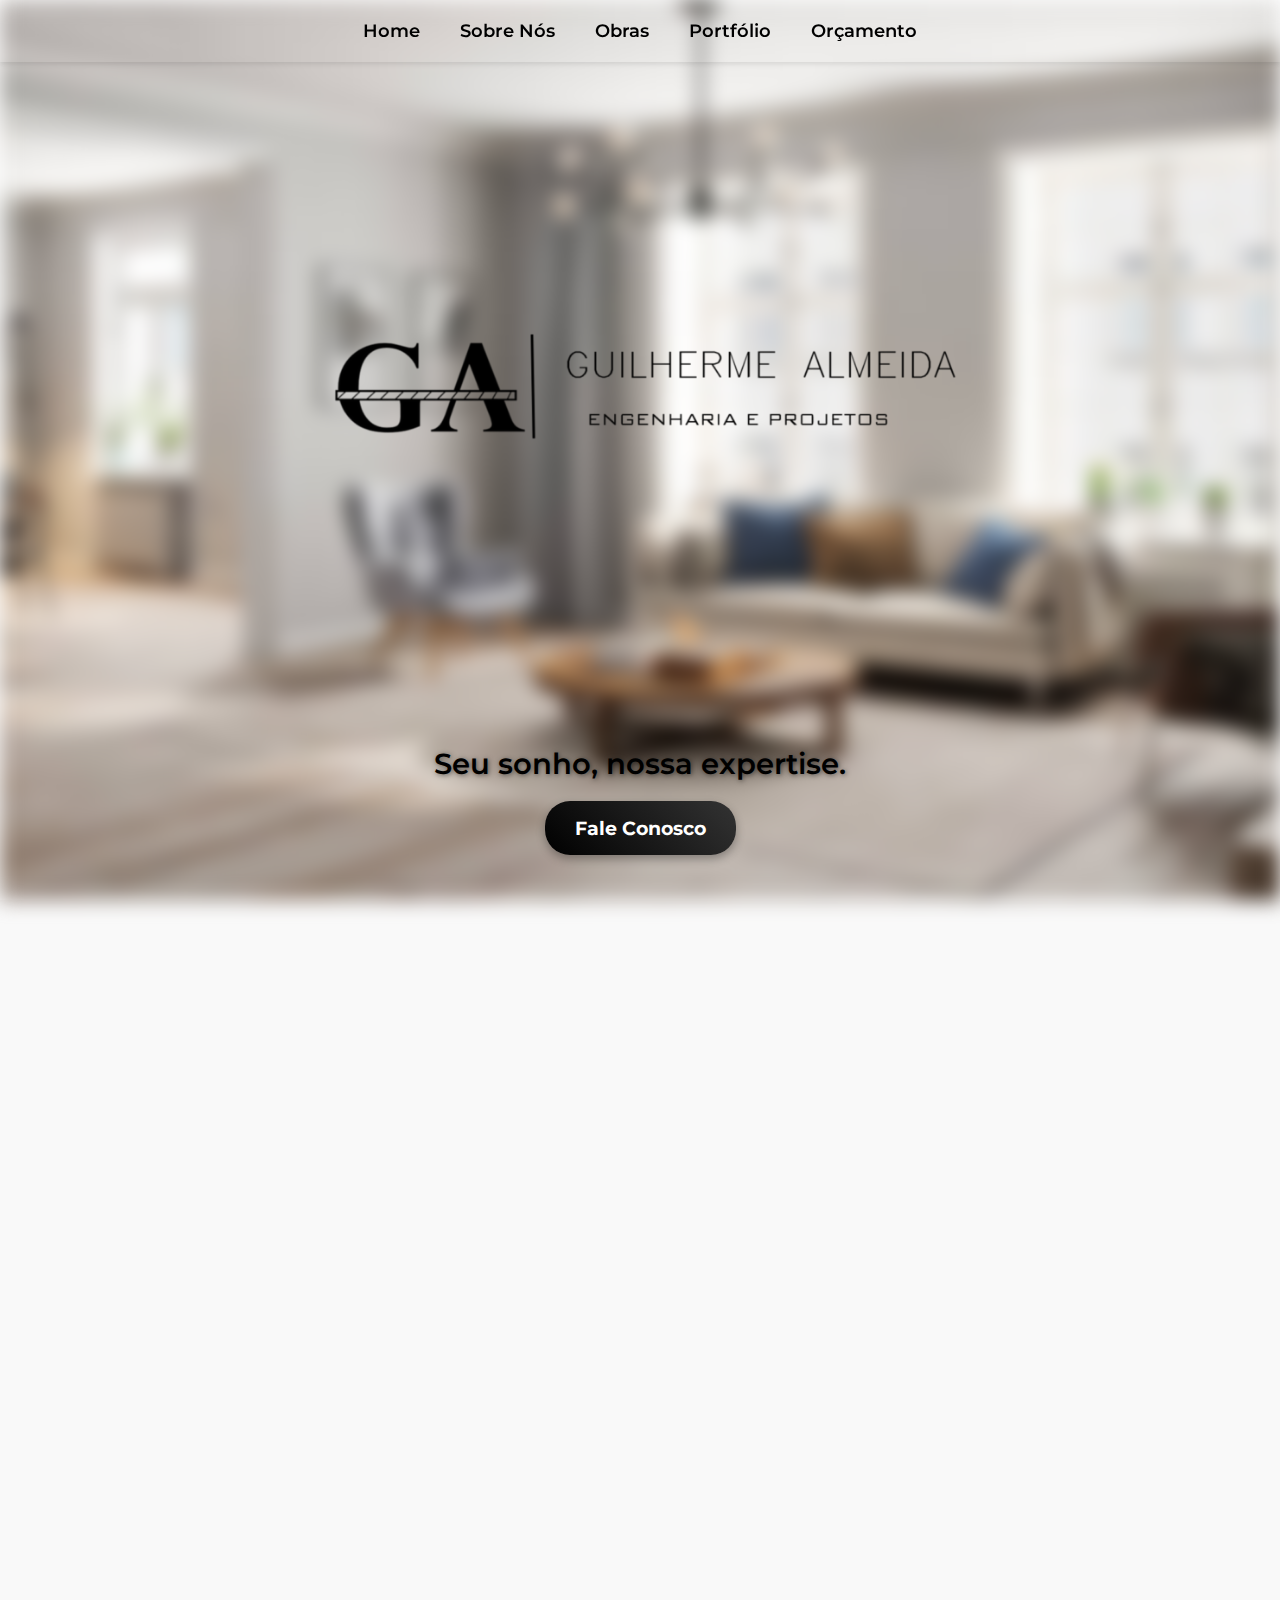
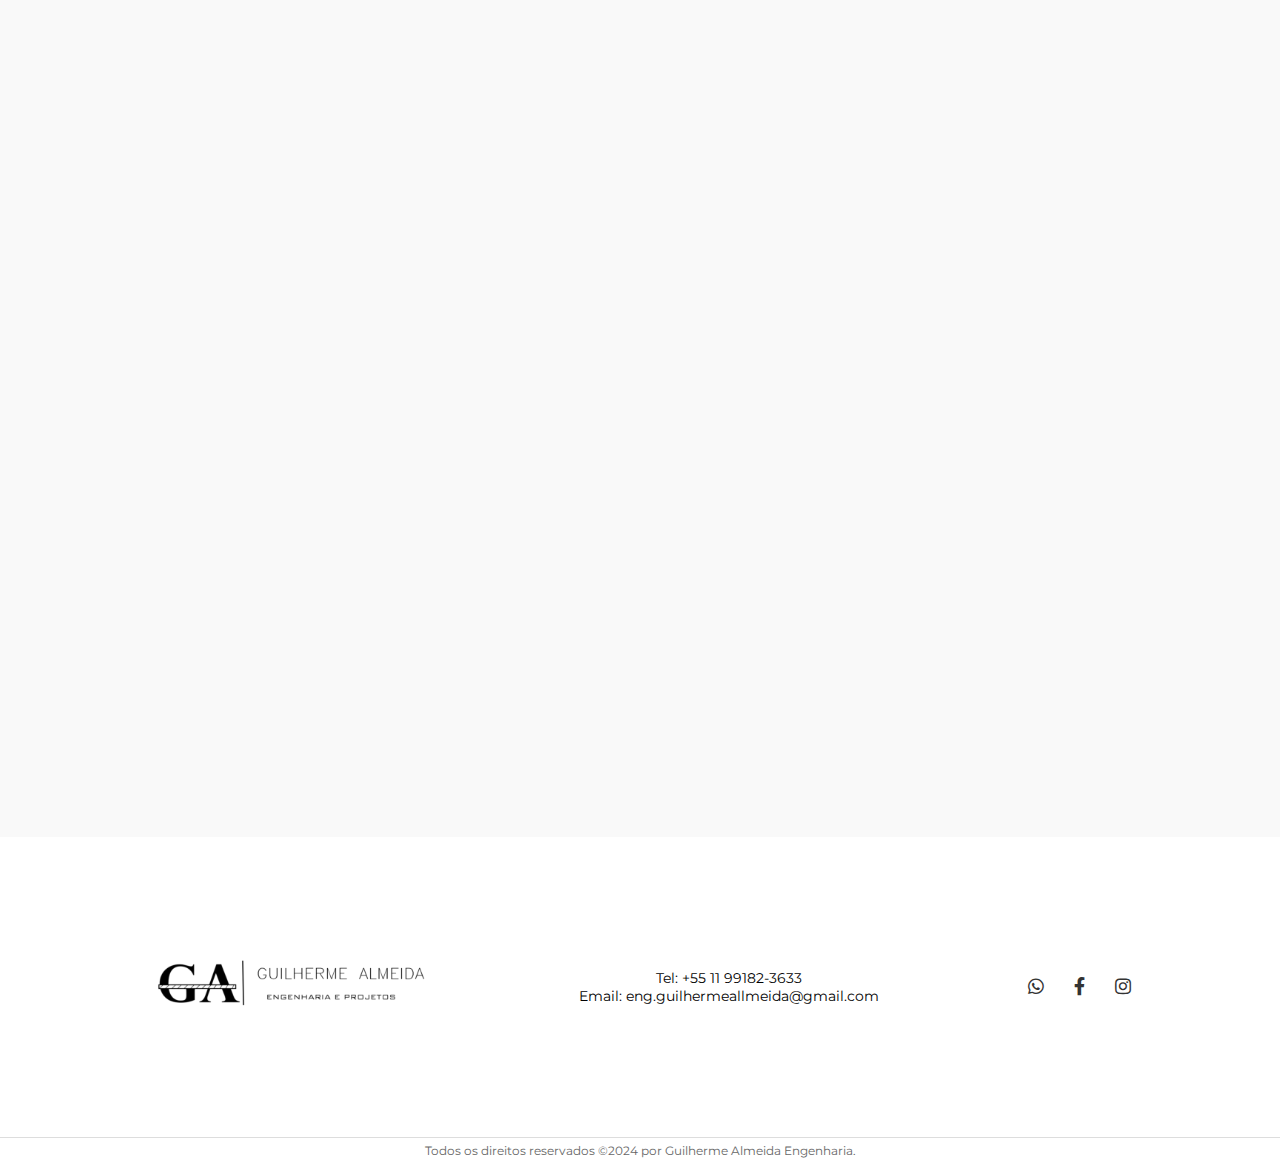
<file: index.html>
<!DOCTYPE html>
<html lang="pt-BR">
<head>
    <meta charset="UTF-8">
    <meta name="viewport" content="width=device-width, initial-scale=1.0">
    <title>Guilherme Almeida - Engenharia e Projetos</title>
    <link rel="stylesheet" href="css/style.css">
    <link href="https://fonts.googleapis.com/css2?family=Poppins:wght@300;400;600;700&display=swap" rel="stylesheet">
    <link href="https://fonts.googleapis.com/css2?family=Montserrat:wght@300;400;600;700&display=swap" rel="stylesheet">
    <link rel="stylesheet" href="https://cdnjs.cloudflare.com/ajax/libs/font-awesome/5.15.4/css/all.min.css">
    <link rel="icon" href="images/favicon3.ico" type="image/x-icon">
</head>
<body>

<!-- Navigation Bar -->
<nav class="navbar">
    <div class="menu-toggle">
        <i class="fas fa-bars"></i> <!-- Ícone do hambúrguer -->
    </div>
    <ul class="nav-links">
        <li><a href="index.html">Home</a></li>
        <li><a href="sobre-nos.html">Sobre Nós</a></li>
        <li><a href="servicos.html">Obras</a></li>
        <li><a href="https://www.instagram.com/eng_guilhermealmeida/" target="_blank">Portfólio</a></li>
        <li><a href="orcamento.html">Orçamento</a></li>
    </ul>
</nav>

<!-- Tela Principal -->
<section id="home" class="hero">
    <div class="hero-background"></div>
    <div class="hero-content">
        <img src="logo/LOGO PRETO.png" alt="Logo da G.A Engenharia e Projetos" class="main-logo">
        <p class="main-slogan">Seu sonho, nossa expertise.</p>
        <a href="https://api.whatsapp.com/send/?phone=5511991823633" class="hero-button" target="_blank" rel="noopener noreferrer">Fale Conosco</a>
        
    </div>
</section>   


    <!-- Seção ao rolar -->
<section id="welcome" class="welcome-section">
    <div class="welcome-container">
        <!-- Texto no lado esquerdo -->
        <div class="welcome-text">
            <h1>Bem-vindo à G.A Engenharia e Projetos</h1>
            <p>
                Transforme sua reforma no projeto dos seus sonhos, com praticidade, qualidade e segurança!
                <br><br>
                Na G.A Engenharia e Projetos, somos especialistas na execução e gerenciamento de reformas residenciais e comerciais.
                Com mais de 8.000 m² de obras realizadas, oferecemos um suporte completo e personalizado para transformar seus planos em realidade.
                <br><br>
                Nossa equipe é formada por profissionais altamente qualificados, garantindo excelência em cada etapa do processo.
                <br><br>
                <strong>Seu sonho, nossa expertise. Vamos começar?</strong>
            </p>
            <a href="https://api.whatsapp.com/send/?phone=5511991823633" class="cta-button" target="_blank" rel="noopener noreferrer">Fale Conosco</a>
        </div>
        <!-- Imagem no lado direito -->
        <div class="welcome-image">
            <img src="obras/obra-bv.jpeg" alt="Imagem de fundo atrativa">
        </div>
    </div>
</section>


<!-- Sessão  -->
<section id="reasons" class="reasons-section">
    <div class="reasons-container">
        <!-- Imagem no lado esquerdo -->
        <div class="reasons-image">
            <img src="obras/esc.jpeg" alt="Imagem de engenharia">
        </div>
        <!-- Texto no lado direito -->
        <div class="reasons-text">
            <h2>Por que contratar um engenheiro para a sua reforma?</h2>
            <p>
                Realizar uma obra em um imóvel residencial ou comercial pode parecer simples, mas envolve a coordenação de inúmeros prestadores de serviços e fornecedores. Agora imagine ter que gerenciar todos eles, acompanhar cada etapa, verificar a qualidade e a execução correta dos processos, criar cronogramas e sequenciar os serviços de forma eficiente. E, claro, lidar com os imprevistos que inevitavelmente surgem durante a obra.
            </p>
            <h3>É exatamente para isso que estamos aqui!</h3>
            <p>
                Na G.A Engenharia e Projetos, nossa principal missão é gerenciar toda a mão de obra e materiais, garantindo que você receba o seu imóvel pronto, sem preocupações. Cuidamos de cada detalhe do processo, do planejamento à execução, para que sua experiência seja tranquila e o resultado, impecável.
            </p>
            <p><strong>Deixe sua reforma nas mãos de especialistas e aproveite a tranquilidade de ver o seu projeto ganhar vida!</strong></p>
        </div>
    </div>
</section>

<!-- Footer -->
<footer class="footer">
    <div class="footer-container">
        <!-- Logo e navegação -->
        <div class="footer-logo-nav">
            <img src="logo/LOGO PRETO.png" alt="Logo" class="footer-logo"> <!-- Substitua pelo seu logo -->
            <!--<p class="footer-company-name">GUILHERME ALMEIDA<br>ENGENHARIA E PROJETOS</p>   -->
        </div>
        <!-- Contato e endereço -->
        <div class="footer-contact">
            <p>Tel: +55 11 99182-3633</p>
            <p>Email: eng.guilhermeallmeida@gmail.com</p>
        </div>
        <!-- Redes Sociais -->
        <div class="footer-social">
            <a href="https://api.whatsapp.com/send/?phone=5511991823633&text&type=phone_number&app_absent=0" target="_blank">
                <i class="fab fa-whatsapp"></i>
            </a>
            <a href="https://www.facebook.com/seuusuario" target="_blank"> <!-- Link para o Facebook -->
                <i class="fab fa-facebook-f"></i>
            </a>
            <a href="https://www.instagram.com/eng_guilhermealmeida/" target="_blank">
                <i class="fab fa-instagram"></i>
            </a>
        </div>
    </div>
    <!-- Direitos Autorais -->
    <div class="footer-bottom">
        <p>Todos os direitos reservados ©2024 por Guilherme Almeida Engenharia.</p>
    </div>
</footer>

    <script src="js/script.js"></script>
</body>
</html>
</file>
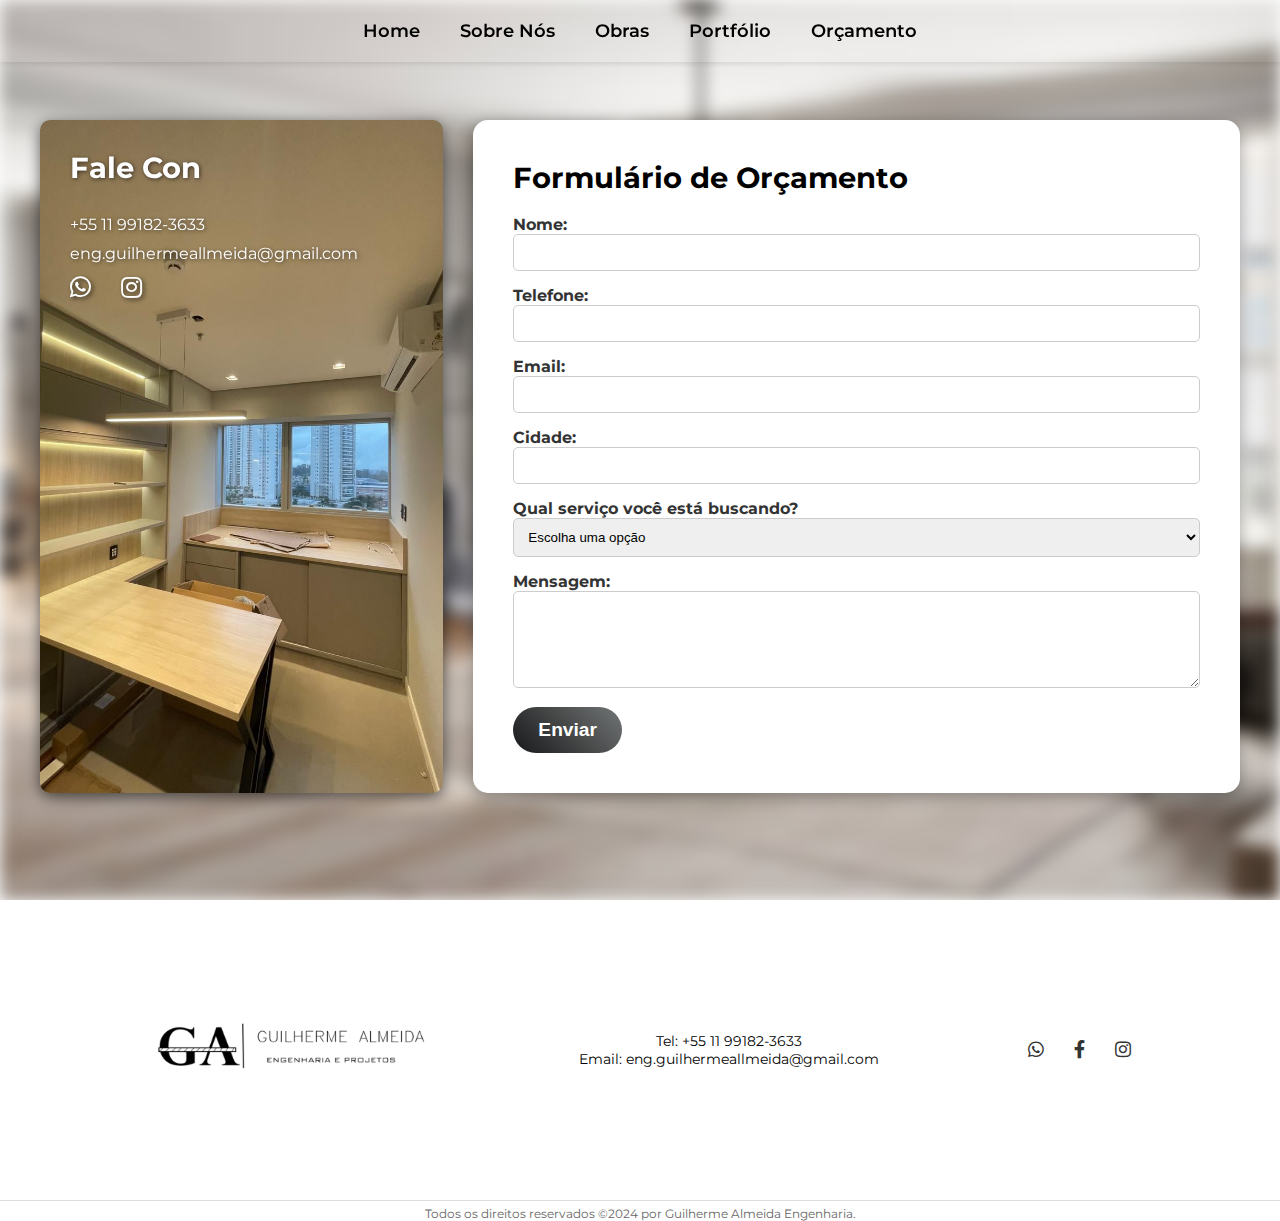
<file: orcamento.html>
<!DOCTYPE html>
<html lang="pt-BR">
<head>
    <meta charset="UTF-8">
    <meta name="viewport" content="width=device-width, initial-scale=1.0">
    <title>Guilherme Almeida - Engenharia e Projetos</title>
    <link rel="stylesheet" href="css/style.css">
    <link href="https://fonts.googleapis.com/css2?family=Poppins:wght@300;400;600;700&display=swap" rel="stylesheet">
    <link href="https://fonts.googleapis.com/css2?family=Montserrat:wght@300;400;600;700&display=swap" rel="stylesheet">
    <link rel="stylesheet" href="https://cdnjs.cloudflare.com/ajax/libs/font-awesome/5.15.4/css/all.min.css">
    <link rel="icon" href="images/favicon3.ico" type="image/x-icon">
</head>
<body>

<!-- Navigation Bar -->
<nav class="navbar">
    <div class="menu-toggle">
        <i class="fas fa-bars"></i> <!-- Ícone do hambúrguer -->
    </div>
    <ul class="nav-links">
        <li><a href="index.html">Home</a></li>
        <li><a href="sobre-nos.html">Sobre Nós</a></li>
        <li><a href="servicos.html">Obras</a></li>
        <li><a href="https://www.instagram.com/eng_guilhermealmeida/" target="_blank">Portfólio</a></li>
        <li><a href="orcamento.html">Orçamento</a></li>
    </ul>
</nav>



<!-- Orçamento Section -->
<section class="orcamento-section">
    <div class="orcamento-container">
        <!-- Contato Esquerda -->
        <div class="contato-esquerda">
            <div class="contato-overlay">
                <h2 id="typing-text"> </h2>
                <!-- <h2>Contato</h2>
                <h3 id="typing-text"> </h3> -->
                <p>+55 11 99182-3633</p>
                <p>eng.guilhermeallmeida@gmail.com</p>
                <div class="social-icons">
                    <a href="https://api.whatsapp.com/send/?phone=5511991823633&text&type=phone_number&app_absent=0" target="_blank">
                        <i class="fab fa-whatsapp"></i>
                    </a>
                    <a href="https://www.instagram.com/eng_guilhermealmeida/" target="_blank">
                        <i class="fab fa-instagram"></i>
                    </a>
                </div>
            </div>
        </div>

        <!-- Formulário Direita -->
        <div class="formulario-direita">
            <h2>Formulário de Orçamento</h2>
            <form id="formOrcamento">
                <div class="form-group">
                    <label for="nome">Nome:</label>
                    <input type="text" id="nome" name="nome" required>
                </div>
                <div class="form-group">
                    <label for="telefone">Telefone:</label>
                    <input type="tel" id="telefone" name="telefone" required>
                </div>
                <div class="form-group">
                    <label for="email">Email:</label>
                    <input type="email" id="email" name="email" required>
                </div>
                <div class="form-group">
                    <label for="cidade">Cidade:</label>
                    <input type="text" id="cidade" name="cidade" required>
                </div>
                <div class="form-group">
                    <label for="servico">Qual serviço você está buscando?</label>
                    <select id="servico" name="servico" required>
                        <option value="" disabled selected>Escolha uma opção</option>
                        <option value="Reforma de Apartamento">Reforma de Apartamento</option>
                        <option value="Reforma de Casa">Reforma de Casa</option>
                        <option value="Reforma Comercial">Reforma Comercial</option>
                        <option value="Execução de Obra">Execução de Obra</option>
                        <option value="Acompanhamento de Obra">Acompanhamento de Obra</option>
                        <option value="Projetos">Projetos</option>
                        <option value="ART">ART</option>
                        <option value="Vistoria de Entrega de Chaves">Vistoria de Entrega de Chaves</option>
                    </select>
                </div>
                <div class="form-group">
                    <label for="mensagem">Mensagem:</label>
                    <textarea id="mensagem" name="mensagem" rows="5" required></textarea>
                </div>
                <button type="submit" class="btn-enviar">Enviar</button>
            </form>            
        </div>
    </div>
</section>




<!-- Footer -->
<footer class="footer">
    <div class="footer-container">
        <!-- Logo e navegação -->
        <div class="footer-logo-nav">
            <img src="logo/LOGO PRETO.png" alt="Logo" class="footer-logo"> <!-- Substitua pelo seu logo -->
        </div>
        <!-- Contato e endereço -->
        <div class="footer-contact">
            <p>Tel: +55 11 99182-3633</p>
            <p>Email: eng.guilhermeallmeida@gmail.com</p>
        </div>
        <!-- Redes Sociais -->
        <div class="footer-social">
            <a href="https://api.whatsapp.com/send/?phone=5511991823633&text&type=phone_number&app_absent=0" target="_blank">
                <i class="fab fa-whatsapp"></i>
            </a>
            <a href="https://www.facebook.com/seuusuario" target="_blank"> <!-- Link para o Facebook -->
                <i class="fab fa-facebook-f"></i>
            </a>
            <a href="https://www.instagram.com/eng_guilhermealmeida/" target="_blank">
                <i class="fab fa-instagram"></i>
            </a>
        </div>
    </div>
    <!-- Direitos Autorais -->
    <div class="footer-bottom">
        <p>Todos os direitos reservados ©2024 por Guilherme Almeida Engenharia.</p>
    </div>
</footer>

    <script src="js/script.js"></script>

</body>
</html>
</file>
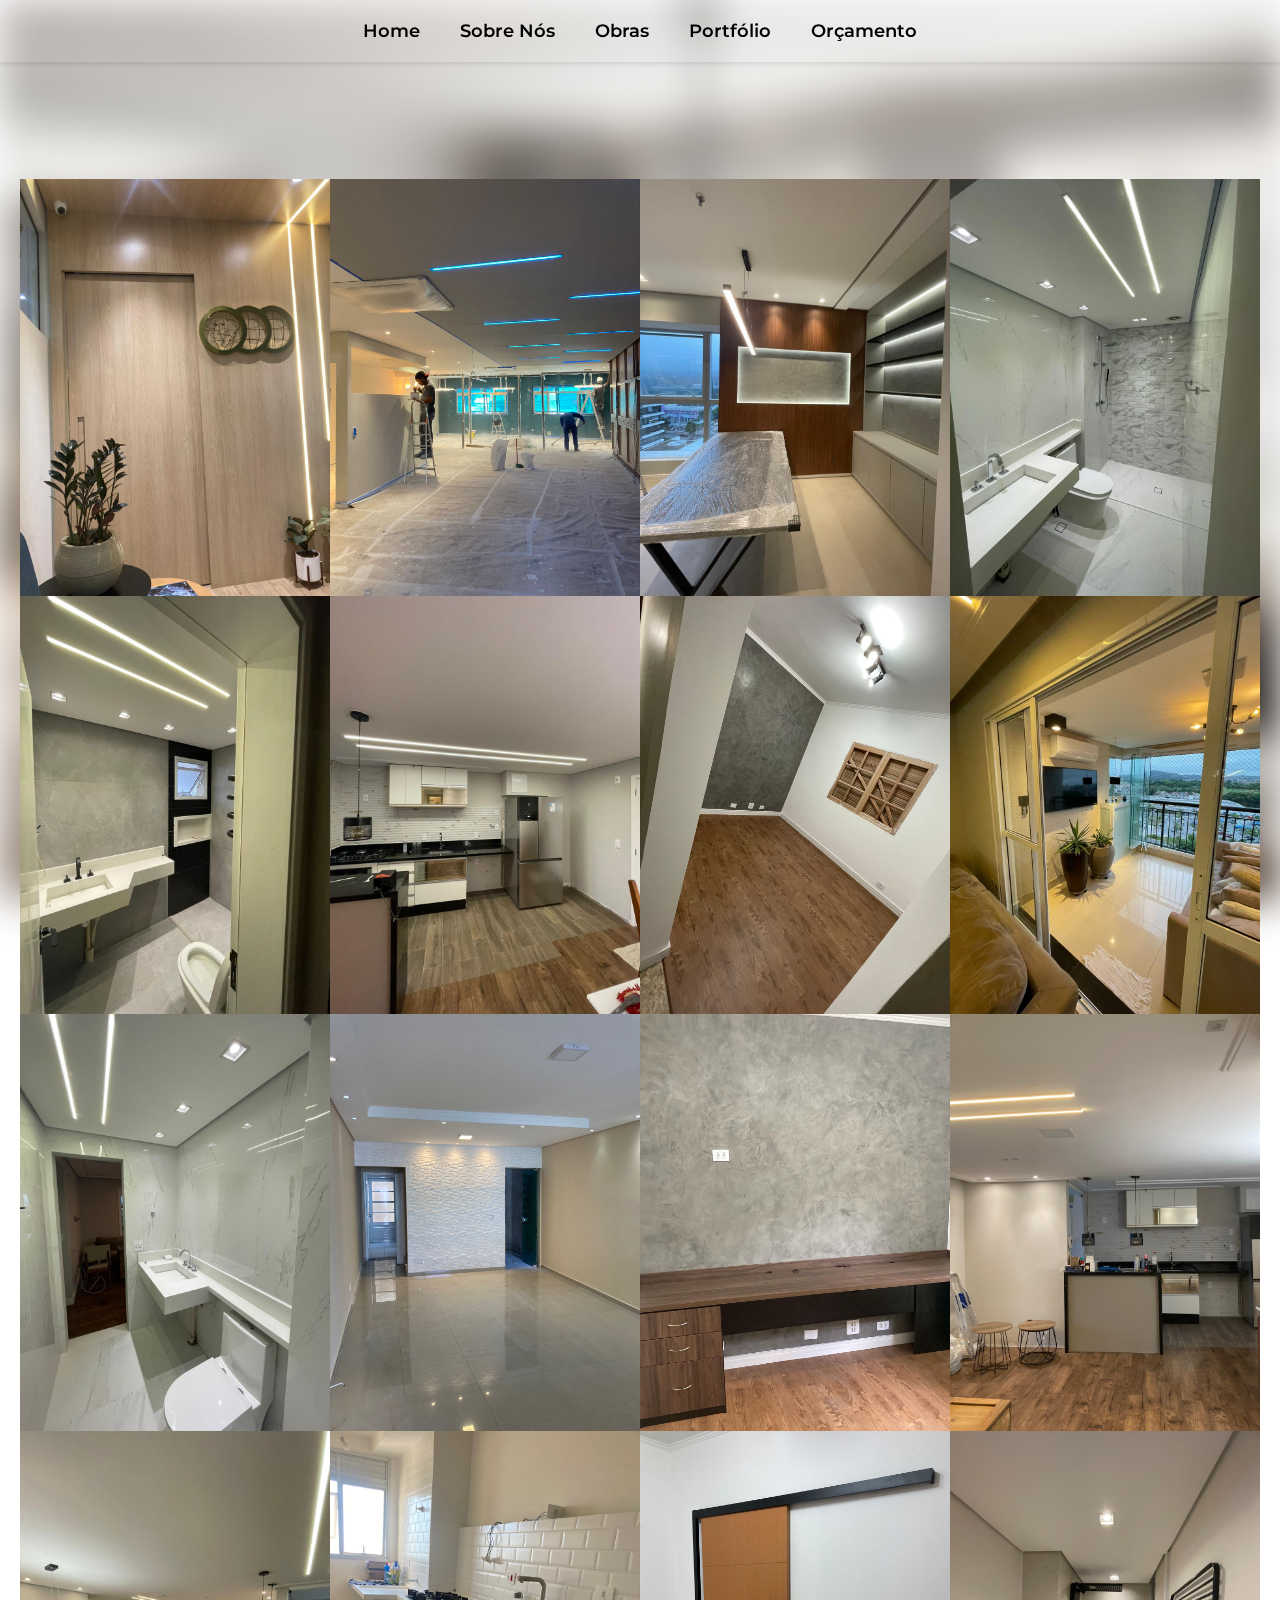
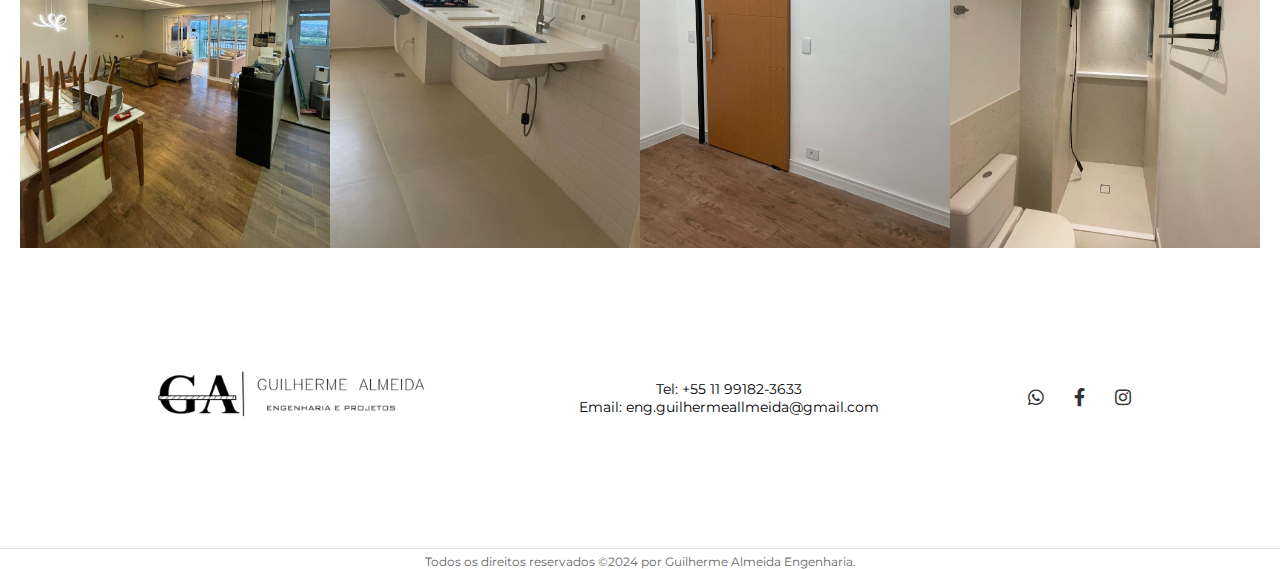
<file: servicos.html>
<!DOCTYPE html>
<html lang="pt-BR">
<head>
    <meta charset="UTF-8">
    <meta name="viewport" content="width=device-width, initial-scale=1.0">
    <title>Nossos Serviços - Guilherme Almeida Engenharia</title>
    <link rel="stylesheet" href="css/style.css">
    <link href="https://fonts.googleapis.com/css2?family=Poppins:wght@300;400;600;700&display=swap" rel="stylesheet">
    <link href="https://fonts.googleapis.com/css2?family=Montserrat:wght@300;400;600;700&display=swap" rel="stylesheet">
    <link rel="stylesheet" href="https://cdnjs.cloudflare.com/ajax/libs/font-awesome/5.15.4/css/all.min.css">
    <link rel="icon" href="images/favicon3.ico" type="image/x-icon">
</head>
<body>

<!-- Navigation Bar -->
<nav class="navbar">
    <div class="menu-toggle">
        <i class="fas fa-bars"></i> <!-- Ícone do hambúrguer -->
    </div>
    <ul class="nav-links">
        <li><a href="index.html">Home</a></li>
        <li><a href="sobre-nos.html">Sobre Nós</a></li>
        <li><a href="servicos.html">Obras</a></li>
        <li><a href="https://www.instagram.com/eng_guilhermealmeida/" target="_blank">Portfólio</a></li>
        <li><a href="orcamento.html">Orçamento</a></li>
    </ul>
</nav>



<section class="obras-section">
    <h1 class="titulo-obras">Algumas Obras Realizadas</h1>
    <div class="obras-grid">
        <!-- Blocos de Imagens das Obras/Serviços -->
        <div class="obra-bloco"><img src="obras/obra-1.jpeg"alt="Obra 1"></div>
        <div class="obra-bloco"><img src="obras/obra-2.jpeg" alt="Obra 2"></div>
        <div class="obra-bloco"><img src="obras/3.jpeg" alt="Obra 3"></div>
        <div class="obra-bloco"><img src="obras/obra-4.jpeg" alt="Obra 4"></div>
        <div class="obra-bloco"><img src="obras/obra-5.jpeg" alt="Obra 5"></div>
        <div class="obra-bloco"><img src="obras/obra-6.jpeg" alt="Obra 6"></div>
        <div class="obra-bloco"><img src="obras/7.jpeg" alt="Obra 7"></div>
        <div class="obra-bloco"><img src="obras/obra-8.jfif" alt="Obra 8"></div>
        <div class="obra-bloco"><img src="obras/9.jpeg" alt="Obra 9"></div>
        <div class="obra-bloco"><img src="obras/obra-10.jpeg"  alt="Obra 10"></div>
        <div class="obra-bloco"><img src="obras/11.jpeg"  alt="Obra 11"></div>
        <div class="obra-bloco"><img src="obras/obra-12.jpeg"  alt="Obra 12"></div>
        <div class="obra-bloco"><img src="obras/obra-13.jpeg"  alt="Obra 13"></div>
        <div class="obra-bloco"><img src="obras/obra-14.png"  alt="Obra 14"></div>
        <div class="obra-bloco"><img src="obras/obra-15.jpeg"  alt="Obra 15"></div>
        <div class="obra-bloco"><img src="obras/obra-16.jpeg"  alt="Obra 16"></div>
    </div>
</section>

<footer class="footer">
    <div class="footer-container">
        <!-- Logo e navegação -->
        <div class="footer-logo-nav">
            <img src="logo/LOGO PRETO.png" alt="Logo" class="footer-logo"> <!-- Substitua pelo seu logo -->
        </div>
        <!-- Contato e endereço -->
        <div class="footer-contact">
            <p>Tel: +55 11 99182-3633</p>
            <p>Email: eng.guilhermeallmeida@gmail.com</p>
        </div>
        <!-- Redes Sociais -->
        <div class="footer-social">
            <a href="https://api.whatsapp.com/send/?phone=5511991823633&text&type=phone_number&app_absent=0" target="_blank">
                <i class="fab fa-whatsapp"></i>
            </a>
            <a href="https://www.facebook.com/seuusuario" target="_blank"> <!-- Link para o Facebook -->
                <i class="fab fa-facebook-f"></i>
            </a>
            <a href="https://www.instagram.com/eng_guilhermealmeida/" target="_blank">
                <i class="fab fa-instagram"></i>
            </a>
        </div>
    </div>
    <!-- Direitos Autorais -->
    <div class="footer-bottom">
        <p>Todos os direitos reservados ©2024 por Guilherme Almeida Engenharia.</p>
    </div>
</footer>
    <script src="js/script.js"></script>
</body>
</html>
</file>
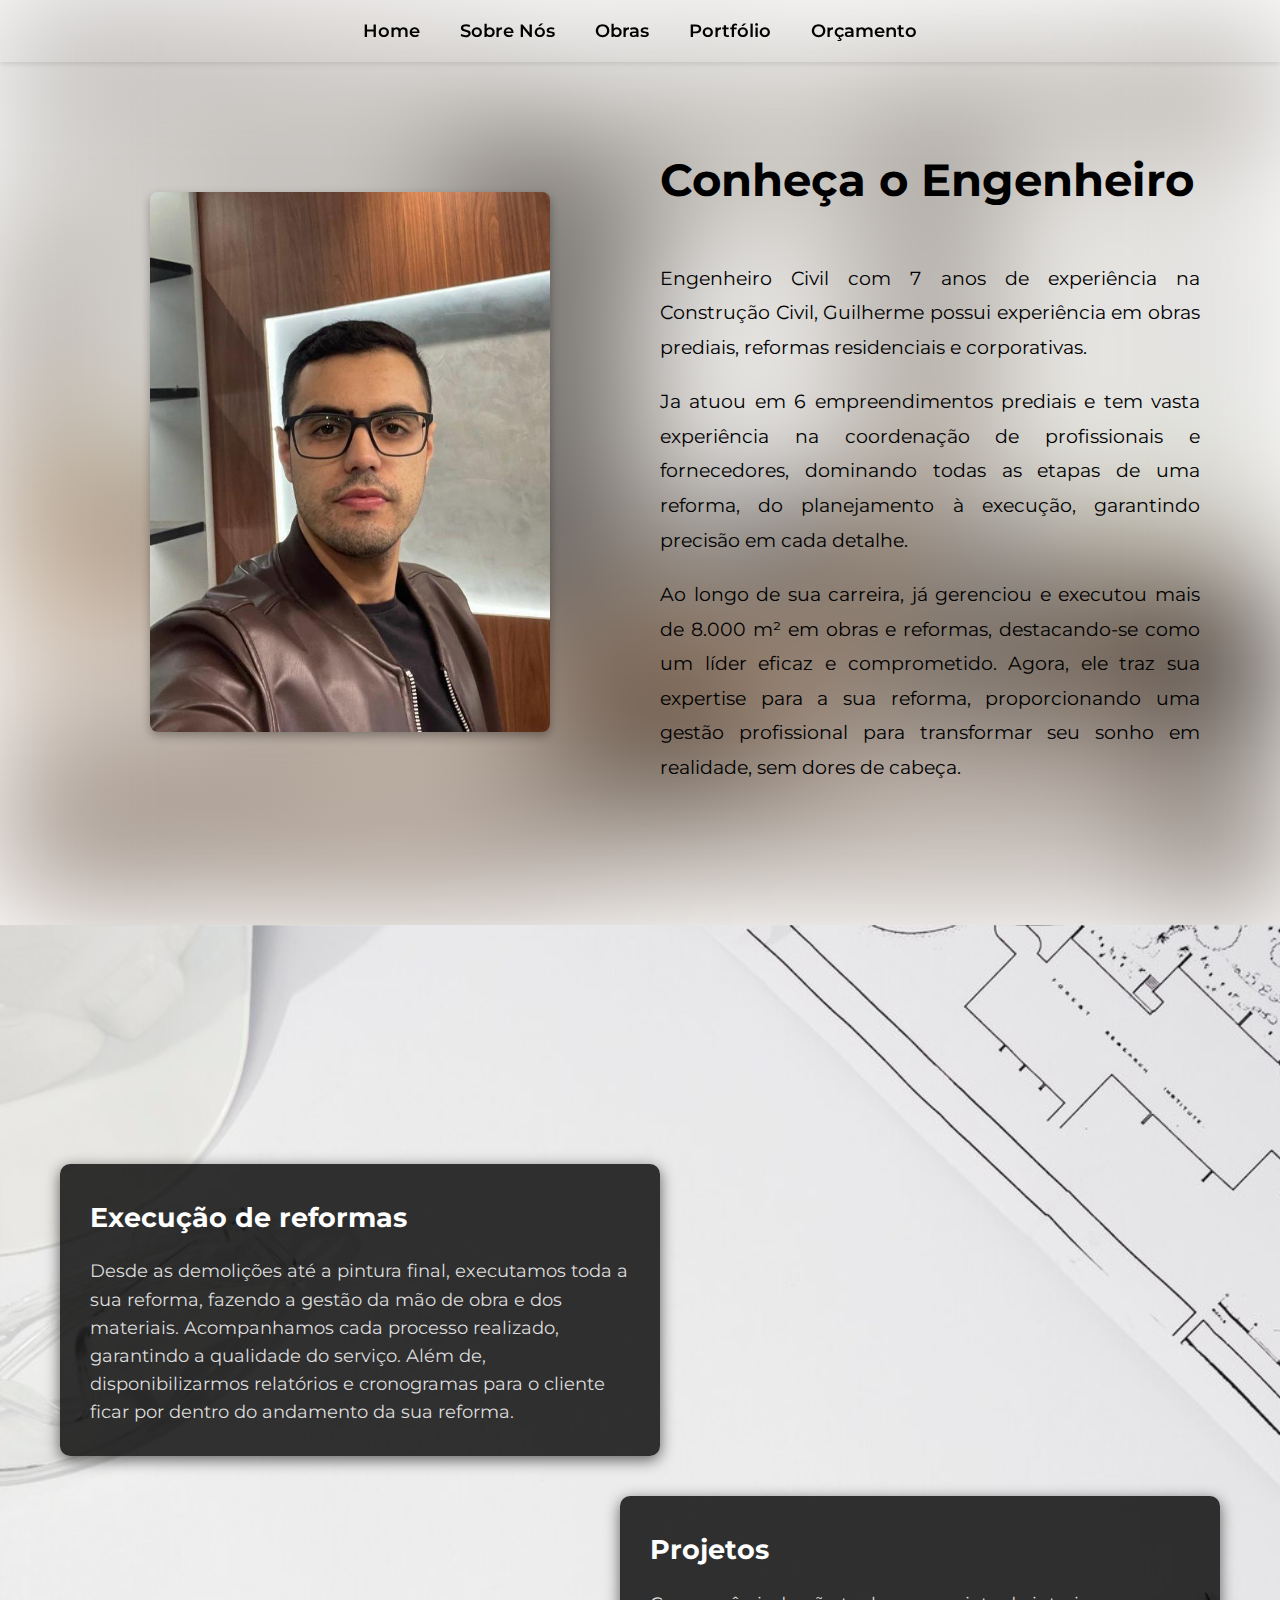
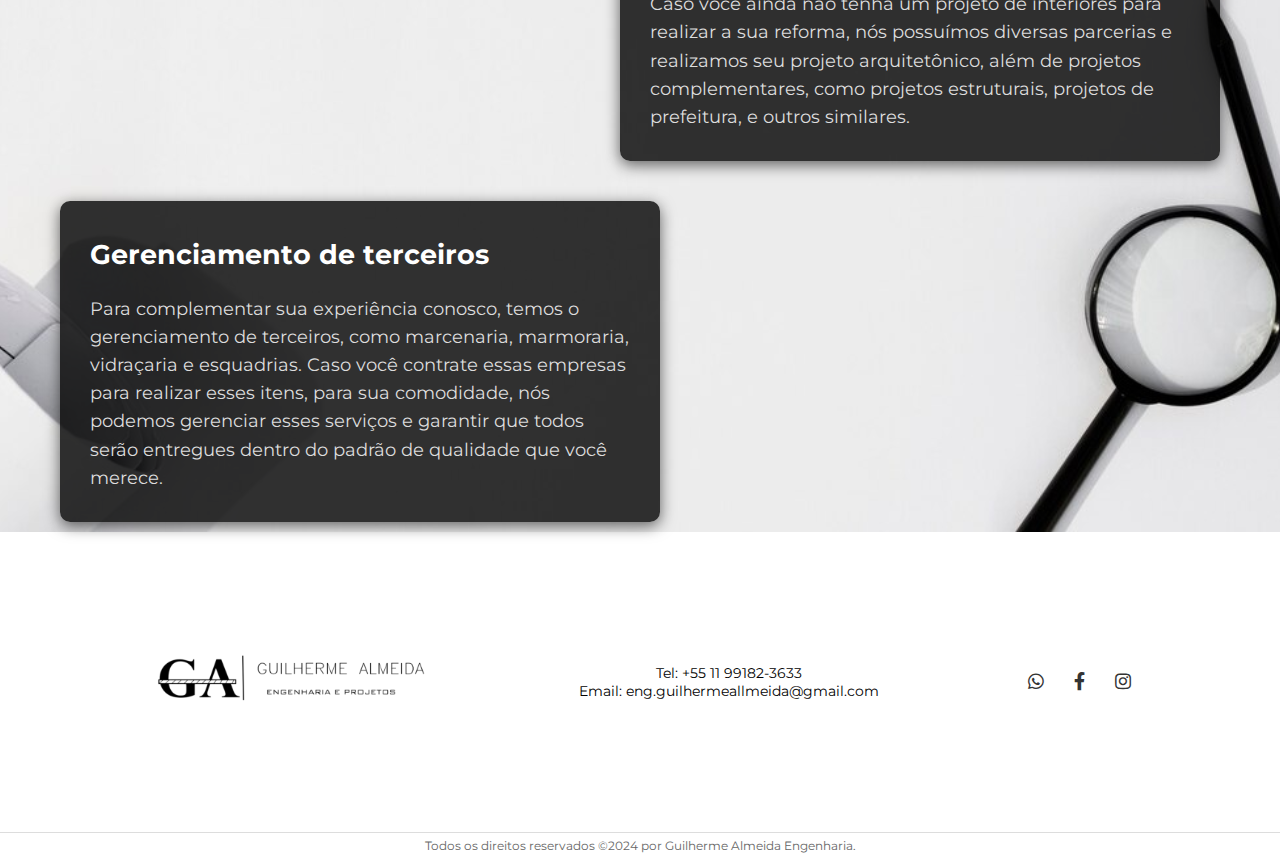
<file: sobre-nos.html>
<!DOCTYPE html>
<html lang="pt-BR">
<head>
    <meta charset="UTF-8">
    <meta name="viewport" content="width=device-width, initial-scale=1.0">
    <title>Sobre Nós - Guilherme Almeida Engenharia</title>
    <link rel="stylesheet" href="css/style.css">
    <link href="https://fonts.googleapis.com/css2?family=Poppins:wght@300;400;600;700&display=swap" rel="stylesheet">
    <link href="https://fonts.googleapis.com/css2?family=Montserrat:wght@300;400;600;700&display=swap" rel="stylesheet">
    <link rel="stylesheet" href="https://cdnjs.cloudflare.com/ajax/libs/font-awesome/5.15.4/css/all.min.css">
    <link rel="icon" href="images/favicon3.ico" type="image/x-icon">
</head>
<body>

<!-- Navigation Bar -->
<nav class="navbar">
    <div class="menu-toggle">
        <i class="fas fa-bars"></i> <!-- Ícone do hambúrguer -->
    </div>
    <ul class="nav-links">
        <li><a href="index.html">Home</a></li>
        <li><a href="sobre-nos.html">Sobre Nós</a></li>
        <li><a href="servicos.html">Obras</a></li>
        <li><a href="https://www.instagram.com/eng_guilhermealmeida/" target="_blank">Portfólio</a></li>
        <li><a href="orcamento.html">Orçamento</a></li>
    </ul>
</nav>


<section class="sobre-nos">
    <div class="sobre-nos-container">
        <!-- Imagem no lado esquerdo -->
        <div class="sobre-nos-image">
            <img src="images/guilherme2.jpeg" alt="Engenheiro Guilherme Almeida">
        </div>
        <!-- Texto no lado direito -->
        <div class="sobre-nos-text">
            <h1>Conheça o Engenheiro</h1>
            <p>
                Engenheiro Civil com 7 anos de experiência na Construção Civil, Guilherme possui experiência em obras prediais, reformas residenciais e corporativas.
            </p>

            <!-- Bloco 2 -->
            <p>
                Ja atuou em 6 empreendimentos prediais e tem vasta experiência na coordenação de profissionais e fornecedores, dominando todas as etapas de uma 
                reforma, do planejamento à execução, garantindo precisão em cada detalhe.
            </p>

            <!-- Bloco 3 -->
            <p>
                Ao longo de sua carreira, já gerenciou e executou mais de 8.000 m² em obras e reformas, destacando-se como um líder eficaz e comprometido. 
                Agora, ele traz sua expertise para a sua reforma, proporcionando uma gestão profissional para transformar seu sonho em realidade, sem dores de cabeça.
            </p>
        </div>
    </div>
</section>



<section class="atuacao-section">
    <h2 class="atuacao-titulo">Como Atuamos?</h2>
    <div class="atuacao-container">
        <!-- Primeiro bloco -->
        <div class="atuacao-bloco esquerdo">
            <h3>Execução de reformas</h3>
            <p>Desde as demolições até a pintura final, executamos toda a sua reforma, fazendo a gestão da mão de obra e dos materiais. Acompanhamos cada processo realizado, garantindo a qualidade do serviço. Além de, disponibilizarmos relatórios e cronogramas para o cliente ficar por dentro do andamento da sua reforma.</p>
        </div>
        <!-- Segundo bloco -->
        <div class="atuacao-bloco direito">
            <h3>Projetos</h3>
            <p>Caso você ainda não tenha um projeto de interiores para realizar a sua reforma, nós possuímos diversas parcerias e realizamos seu projeto arquitetônico, além de projetos complementares, como projetos estruturais, projetos de prefeitura, e outros similares.</p>
        </div>
        <!-- Terceiro bloco -->
        <div class="atuacao-bloco esquerdo">
            <h3>Gerenciamento de terceiros</h3>
            <p>Para complementar sua experiência conosco, temos o gerenciamento de terceiros, como marcenaria, marmoraria, vidraçaria e esquadrias. Caso você contrate essas empresas para realizar esses itens, para sua comodidade, nós podemos gerenciar esses serviços e garantir que todos serão entregues dentro do padrão de qualidade que você merece.</p>
        </div>
    </div>
</section>





<!-- Footer -->
<footer class="footer">
    <div class="footer-container">
        <!-- Logo e navegação -->
        <div class="footer-logo-nav">
            <img src="logo/LOGO PRETO.png" alt="Logo" class="footer-logo"> <!-- Substitua pelo seu logo -->
        </div>
        <!-- Contato e endereço -->
        <div class="footer-contact">
            <p>Tel: +55 11 99182-3633</p>
            <p>Email: eng.guilhermeallmeida@gmail.com</p>
        </div>
        <!-- Redes Sociais -->
        <div class="footer-social">
            <a href="https://api.whatsapp.com/send/?phone=5511991823633&text&type=phone_number&app_absent=0" target="_blank">
                <i class="fab fa-whatsapp"></i>
            </a>
            <a href="https://www.facebook.com/seuusuario" target="_blank"> <!-- Link para o Facebook -->
                <i class="fab fa-facebook-f"></i>
            </a>
            <a href="https://www.instagram.com/eng_guilhermealmeida/" target="_blank">
                <i class="fab fa-instagram"></i>
            </a>
        </div>
    </div>
    <!-- Direitos Autorais -->
    <div class="footer-bottom">
        <p>Todos os direitos reservados ©2024 por Guilherme Almeida Engenharia.</p>
    </div>
</footer>

    <script src="js/script.js"></script>
</body>
</html>
</file>
<file: css/style.css>
/* Reset básico */
* {
    margin: 0;
    padding: 0;
    box-sizing: border-box;
}

body {
    /*font-family: 'Poppins', sans-serif; */
    font-family: 'Montserrat', sans-serif;
    /*color: #333;  */
    
}


/* Navigation Bar */
.navbar {
    background-color: transparent; /* Fundo transparente inicial */
    /* background-color: #000; */
    display: flex;
    justify-content: center;
    align-items: center;
    padding: 20px 30px;
    box-shadow: 0 2px 5px rgba(0, 0, 0, 0.1); 
    position: fixed;
    top: 0;
    width: 100%;
    z-index: 1000;
    /* transition: background-color 0.3s ease-in-out; Transição suave para o fundo */
    
}


.nav-links {
    display: flex;
    gap: 40px; /* Espaçamento entre os links */
    list-style: none;
    margin: 0;
    padding: 0;
}

.nav-links li a {
    text-decoration: none;
    color: #000000; /* Torna os links brancos */
    font-family: 'Montserrat', sans-serif; /* Fonte Montserrat */
    font-size: 18px;
    font-weight: 600;
    transition: color 0.3s ease; /* Efeito de transição suave */
}

.navbar.scrolled {
    background-color: rgba(255, 255, 255, 0.283); /* Fundo escuro translúcido ao rolar */
    box-shadow: 0 2px 10px rgba(0, 0, 0, 0.3); /* Sombra mais marcante */
}

.nav-links li a:hover {
    font-weight: 700; /* Aumenta o peso para negrito */
    color: #0d0d0d; /* Branco mais suave ao clicar */
}





/* Seção Welcome */
/* Welcome Section */
.welcome-section {
    display: flex;
    justify-content: center;
    align-items: center;
    padding: 50px 20px;
    background-color: #f9f9f9;
    overflow: hidden;
}

.welcome-container {
    display: flex;
    max-width: 1200px;
    width: 100%;
    gap: 40px;
    align-items: center;
}

.welcome-text {
    flex: 1;
    color: #333;
    font-family: 'Montserrat', sans-serif;
}

.welcome-text h1 {
    font-size: 2em;
    margin-bottom: 20px;
    font-weight: 700;
}

.welcome-text p {
    font-size: 1em;
    line-height: 1.6;
    margin-bottom: 15px;
}

.welcome-image img {
    width: 100%;
    max-width: 500px;
    border-radius: 8px;
    box-shadow: 0 4px 8px rgba(0, 0, 0, 0.1);
}

.welcome-image:hover img {
    transform: scale(1.05); /* Leve efeito de zoom ao passar o mouse */
}



.cta-button {
    display: inline-block;
    padding: 15px 30px;
    background-color: #007BFF;
    color: #fff;
    text-decoration: none;
    font-size: 1em;
    border-radius: 5px;
    transition: background-color 0.3s ease;
}

.cta-button:hover {
    background-color: #0056b3;
}

/* Imagem da seção Welcome */
.welcome-image {
    flex: 1;
    display: flex;
    justify-content: center;
    align-items: center;
}

.welcome-image img {
    width: 100%;
    max-width: 500px;
    border-radius: 8px;
    box-shadow: 0 4px 8px rgba(0, 0, 0, 0.2);
}


/* Hero Section */
.hero {
    height: 100vh; /* Ocupa a altura total da tela */
    display: flex; /* Utiliza flexbox para centralizar */
    flex-direction: column; /* Organiza o conteúdo em coluna */
    align-items: center; /* Centraliza horizontalmente */
    justify-content: center; /* Centraliza verticalmente */
    /* background-image: url('../images/interior.jpg'); Adiciona a imagem de fundo */
    background-size: cover; /* Faz a imagem preencher o fundo */
    background-position: center; /* Centraliza a imagem no fundo */
    background-repeat: no-repeat; /* Evita repetição da imagem */
    position: relative; /* Necessário para organizar o conteúdo interno */
    text-align: center; /* Centraliza o texto */
    color: #fff; /* Torna o texto branco */
}

/* Imagem de Fundo Desfocada */
.hero-background {
    position: absolute;
    top: 0;
    left: 0;
    width: 100%;
    height: 100%;
    background-image: url('../images/sala-branca.jpg'); /* Verifique se o caminho está correto */
    background-size: cover;
    background-position: center;
    filter: blur(10px); /*Aplica o desfoque na imagem de fundo */
    z-index: 0; /* Mantém o fundo atrás do conteúdo */
    opacity: 1;
    margin-top: 0;
}

/* Conteúdo Principal */
.hero-content {
    position: relative;
    z-index: 1; /* Coloca o conteúdo acima do fundo */
    display: flex;
    flex-direction: column; /* Alinha o conteúdo verticalmente */
    justify-content: center;
    align-items: center;
    width: 100%;
    max-width: 1200px;
    margin: 0 auto;
    padding: 40px;
    text-align: center; /* Centraliza o texto */
    
}

.hero-text {
    max-width: 50%; /* Texto ocupa metade da tela */
    padding-right: 20px;
    color: #fff; /* Garante que o texto seja branco */
}

.hero-text h1 {
    font-size: 2.5em;
    font-weight: bold;
    margin-bottom: 20px;
    line-height: 1.4;
}

.hero-text p {
    font-size: 1.2em;
    line-height: 1.6;
    margin-bottom: 20px;
}

/* Estilo do logo na tela principal */
.main-logo {
    width: 100%;
    max-width: 700px; /* Tamanho máximo do logo */
    width: auto; /* Ajusta o tamanho proporcionalmente */
    height: auto; /* Mantém as proporções */
    z-index: 1; /* Fica acima do fundo */
    position: relative; /* Para permitir controle de posição */
    animation: fadeIn 2s ease; /* Animação suave ao aparecer */
}

@media (max-width: 768px) {
    .main-logo {
        max-width: 100%; /* Reduz o tamanho para 70% da largura da tela */
    }
}

@media (max-width: 480px) {
    .main-logo {
        max-width: 80%; /* Reduz ainda mais para telas muito pequenas */
    }
}


.hero-button {
    display: inline-block;
    margin-top: 20px;
    padding: 15px 30px;
    background: linear-gradient(45deg, #000000, #333333); /* Gradiente de fundo */
    color: #ffffff;
    text-decoration: none;
    font-size: 1.2em;
    font-weight: bold;
    border-radius: 25px;
    box-shadow: 0 4px 10px rgba(0, 0, 0, 0.3); /* Sombra do botão */
    transition: transform 0.3s ease, box-shadow 0.3s ease, background 0.3s ease;
}

.hero-button:hover {
    transform: translateY(-5px); /* Elevação ao passar o mouse */
    box-shadow: 0 8px 20px rgba(0, 0, 0, 0.5); /* Sombra mais intensa */
    background: linear-gradient(45deg, #333333, #000000); /* Troca de gradiente */
}



/* Slogan */
.main-slogan {
    font-size: 1.8em; /* Tamanho maior para destaque */
    font-weight: 600; /* Deixa o texto em semi-negrito */
    color: #000000; /* Define a cor branca */
    text-shadow: 1px 1px 5px rgba(0, 0, 0, 0.5); /* Adiciona uma sombra leve ao texto */
    animation: fadeIn 2s ease; /* Animação suave ao aparecer */
    text-align: center; /* Centraliza o texto */
}

@keyframes fadeIn {
    from {
        opacity: 0;
        transform: scale(0.8);
    }
    to {
        opacity: 1;
        transform: scale(1);
    }
}


.cta-button {
    display: inline-block;
    padding: 15px 30px;
    background-color: #007BFF; /* Cor do botão */
    color: #fff;
    text-decoration: none;
    font-size: 1em;
    border-radius: 5px;
    transition: background-color 0.3s ease;
}

.cta-button:hover {
    background-color: #0056b3; /* Tom mais escuro no hover */
}

.reasons-section {
    display: flex;
    justify-content: center;
    align-items: center;
    padding: 50px 20px;
    background-color: #f9f9f9;
    overflow: hidden; /* Garante que os elementos não transbordem */
}

.reasons-container {
    display: flex;
    max-width: 1200px;
    width: 100%;
    gap: 40px;
    align-items: center;
    transition: opacity 1s ease, transform 1s ease; /* Transição suave */
}

.reasons-image img {
    width: 100%;
    max-width: 500px;
    border-radius: 8px; /* Cantos arredondados */
    box-shadow: 0 4px 8px rgba(0, 0, 0, 0.1); /* Sombra leve */
}

.reasons-image:hover img {
    transform: scale(1.05); /* Leve efeito de zoom ao passar o mouse */
}


.reasons-text {
    flex: 1;
    color: #333;
    font-family: 'Montserrat', sans-serif;
}

.reasons-text h2 {
    font-size: 2em;
    margin-bottom: 20px;
    font-weight: 700;
}

.reasons-text h3 {
    font-size: 1.5em;
    margin-top: 20px;
    margin-bottom: 10px;
    font-weight: 600;
    color: #555;
}

.reasons-text p {
    font-size: 1em;
    line-height: 1.6;
    margin-bottom: 15px;
}




/* Inicialmente, elementos invisíveis e fora da posição */
.welcome-container .welcome-text,
.welcome-container .welcome-image,
.reasons-container .reasons-text,
.reasons-container .reasons-image {
    opacity: 0; /* Invisível */
    transform: scale(0.9) translateX(50px); /* Reduzido e deslocado */
    transition: transform 0.8s ease, opacity 0.8s ease; /* Suavidade */
}

.welcome-container .welcome-image,
.reasons-container .reasons-image {
    transform: scale(0.9) translateX(-50px); /* Reduzido e deslocado para o lado oposto */
}

/* Quando visíveis, posicionam-se normalmente */
.welcome-container.visible .welcome-text,
.reasons-container.visible .reasons-text,
.welcome-container.visible .welcome-image,
.reasons-container.visible .reasons-image {
    opacity: 1; /* Visível */
    transform: scale(1) translateX(0); /* Voltam ao tamanho normal e central */
}


.custom-icon {
    width: 24px; /* Ajuste para o tamanho desejado */
    height: 24px;
    margin-right: 8px; /* Espaço entre o ícone e o texto */
    vertical-align: middle;
}

.cta-button {
    display: inline-block;
    margin-top: 20px;
    padding: 15px 30px;
    background-color: black;
    color: #fff;
    text-decoration: none;
    border-radius: 4px;
    font-weight: bold;
    transition: background-color 0.3s;
}

.cta-button:hover {
    background-color: #333;
}


/* Responsividade */
.menu-toggle {
    display: none;
    font-size: 24px;
    cursor: pointer;
    color: #000;
}

@media (max-width: 768px) {
    .menu-toggle {
        display: block; /* Exibe o botão de menu */
    }

    .nav-links {
        display: none; /* Oculta o menu inicialmente */
        flex-direction: column; /* Organiza os itens verticalmente */
        position: absolute;
        top: 50px; /* Ajuste conforme necessário */
        right: 0;
        width: 100%;
        background-color: rgba(0, 0, 0, 0.8);
        padding: 20px;
        text-align: center;
    }

    .nav-links.show {
        display: flex; /* Mostra o menu ao ativar */
    }

    .nav-links li {
        margin: 10px 0; /* Espaçamento entre itens no modo responsivo */
    }

    .nav-links li a {
        color: #fff; /* Cor branca no modo responsivo */
    }

    /* Ajustes na seção Welcome */
    .welcome-container {
        flex-direction: column; /* Alinha o conteúdo verticalmente */
        gap: 20px; /* Reduz o espaçamento entre os elementos */
    }

    .welcome-text {
        text-align: center; /* Centraliza o texto */
    }

    .welcome-text h1 {
        font-size: 1.5em; /* Reduz o tamanho do título */
    }

    .welcome-text p {
        font-size: 0.9em; /* Reduz o tamanho do parágrafo */
    }

    .welcome-image img {
        max-width: 80%; /* Reduz o tamanho da imagem */
        height: auto; /* Mantém a proporção da imagem */
        margin: 0 auto; /* Centraliza a imagem */
        display: block; /* Garante o comportamento de bloco para centralização */
    }

    /* Ajustes na seção Reasons */
    .reasons-container {
        flex-direction: column; /* Alinha o conteúdo verticalmente */
        gap: 20px; /* Reduz o espaçamento */
    }

    .reasons-text {
        order: 1; 
    }

    .reasons-text h2 {
        font-size: 1.8em; /* Ajusta o tamanho do título */
    }

    .reasons-text p {
        font-size: 0.9em; /* Ajusta o tamanho do texto */
    }

    .reasons-image {
        order: 2; /* Imagem aparece depois */
        margin-top: 20px; /* Espaço acima da imagem */
        max-width: 100%; /* Garante que a imagem ocupe toda a largura disponível */
    }

    .reasons-image img {
        max-width: 80%; /* Reduz o tamanho da imagem */
        height: auto; /* Mantém a proporção da imagem */
        margin: 0 auto; /* Centraliza a imagem */
        display: block; /* Garante que a imagem seja tratada como um bloco */
    }

    /* Ajustes na Hero Section */
    .hero-content {
        padding: 20px; /* Reduz o espaçamento interno */
    }

    .hero-button {
        font-size: 1em; /* Reduz o tamanho do botão */
        padding: 10px 20px;
    }

    /* Ajustes no Footer */
    .footer-container {
        flex-wrap: wrap; /* Permite que os elementos quebrem linha */
        gap: 20px; /* Adiciona espaçamento entre os elementos */
        text-align: center; /* Centraliza o conteúdo */
    }

    .footer-logo {
        max-width: 150px; /* Ajusta o tamanho da logo */
    }

    .footer-contact, .footer-social {
        text-align: center;
    }
}




/*
CODIGO RESPONSIVEL 480
*/



/* Footer */
.footer {
    background-color: #ffffff; /* Cor clara para o fundo do rodapé */
    color: #020202;
    text-align: center;
    font-size: 14px;
    min-height: unset; /* Remove altura mínima, se existir */
    height: auto; /* Define altura automática */
    padding: 0; 
    margin: 0; /* Garante que não há margens */
}

.footer a {
    color: white;
    text-decoration: none;
    margin: 0 10px;
}

.footer a:hover {
    text-decoration: underline;
}

.footer-container {
    display: flex;
    justify-content: space-evenly; /* Reduz o espaço entre os elementos */
    align-items: center; /* Alinha verticalmente todos os elementos no centro */
    flex-wrap: wrap; /* Garante que os elementos fiquem na mesma linha */
    margin: 0 auto; /* Centraliza o container */
    padding: 0; /* Remove qualquer padding extra */
}

.footer-logo {
    width: 300px;
    height: auto;
    margin: 0 auto; /* Centraliza o logo verticalmente no seu bloco */
    display: block; /* Garante que se comporte como um bloco */
}


.footer-social {
    display: flex;
    gap: 10px;
}

.footer-social a {
    color: #333;
    font-size: 18px;
    transition: color 0.3s;
}

.footer-social a:hover {
    color: #0e4d92;
}

.footer-bottom {
    border-top: 1px solid #ddd;
    padding-top: 5px;
}

.footer-bottom p {
    font-size: 12px;
    color: #666;
}








/* Responsividade para telas médias */
@media (max-width: 768px) {
    .footer-container {
        flex-wrap: wrap; /* Permite que os elementos quebrem linha */
        flex-direction: column; /* Alinha os elementos verticalmente */
        align-items: center; /* Centraliza os itens */
        text-align: center; /* Centraliza o texto */
        gap: 20px; /* Espaçamento entre os blocos */
    }

    .footer-logo {
        max-width: 250px; /* Reduz o tamanho do logo */
    }

    .footer-contact p {
        margin: 5px 0; /* Espaçamento reduzido entre linhas de texto */
    }

    .footer-social {
        justify-content: center; /* Centraliza os ícones */
    }
}

/* Responsividade para telas pequenas */





/* Seção Sobre Nós */
.sobre-nos {
    position: relative;
    background: none; /* Remove o background direto da seção */
    padding: 100px 20px;
    min-height: 100vh;
    display: flex;
    align-items: center;
    overflow: hidden;
}

.sobre-nos::before {
    content: "";
    position: absolute;
    top: 0;
    left: 0;
    width: 100%;
    height: 100%;
    background-image: url('../images/sala-branca.jpg'); /* Substitua pelo caminho correto */
    background-size: cover;
    background-position: center;
    background-attachment: fixed;
    filter: blur(65px); /* Aplica o desfoque */
    z-index: -1; /* Garante que o fundo fique atrás do conteúdo */
}

.sobre-nos-container {
    position: relative; /* Torna o container independente do desfoque */
    z-index: 1; /* Garante que o conteúdo fique acima do fundo */
    display: flex;
    align-items: center;
    justify-content: space-between;
    max-width: 1200px;
    margin: 0 auto;
    width: 100%;
    gap: 40px;
    padding: 40px; /* Espaço ao redor do conteúdo */
    flex-wrap: wrap; /* Permite que os elementos quebrem linha */
}

.sobre-nos-image {
    flex: 1;
    display: flex;
    justify-content: center;
    align-items: center;
    transform: translateX(-100px); /* Efeito inicial */
    opacity: 0;
    transition: transform 0.8s ease, opacity 0.8s ease;
}

/* Estilização para a imagem do engenheiro */
.sobre-nos-image img {
    width: 100%;
    max-width: 400px; /* Torna a imagem um pouco maior */
    border-radius: 8px;
    box-shadow: 0 4px 10px rgba(0, 0, 0, 0.3);
    animation: fadeIn 1s ease; /* Suaviza a entrada da imagem */
}

.sobre-nos-image:hover img {
    transform: scale(1.05); /* Leve efeito de zoom ao passar o mouse */
}


.sobre-nos-text {
    flex: 1;
    color: #000000; /* Torna o texto mais visível */
    font-family: 'Montserrat', sans-serif;
    line-height: 1.8;
    display: flex;
    flex-direction: column; /* Organiza os parágrafos em coluna */
    gap: 20px; /* Espaçamento entre os parágrafos */
}

.sobre-nos-text h1 {
    font-size: 2.8em;
    margin-bottom: 20px;
    font-weight: bold;
    
}

.sobre-nos-text p {
    font-size: 1.2em;
    margin: 0;
    text-align: justify; /* Justifica o texto */
    
}




/* Quando visíveis */
.sobre-nos-container.visible .sobre-nos-image,
.sobre-nos-container.visible .sobre-nos-text {
    transform: translateX(0); /* Posição normal */
    opacity: 1; /* Totalmente visível */
}

/* Responsividade */
@media (max-width: 768px) {
    .sobre-nos-container {
        flex-direction: column; /* Alinha o conteúdo verticalmente */
        text-align: center; /* Centraliza o texto */
    }

    .sobre-nos-image {
        max-width: 100%; /* A imagem ocupa a largura total */
        margin-bottom: 20px; /* Adiciona espaço entre imagem e texto */
    }

    .sobre-nos-text {
        max-width: 100%; /* O texto ocupa a largura total */
    }

    .sobre-nos-text h1 {
        font-size: 1.8em; /* Reduz o tamanho do título */
    }

    .sobre-nos-text p {
        font-size: 1em; /* Ajusta o tamanho do texto */
    }
}

@media (max-width: 480px) {
    .sobre-nos-text h1 {
        font-size: 1.5em; /* Reduz ainda mais o tamanho do título */
    }

    .sobre-nos-text p {
        font-size: 0.9em; /* Ajusta o tamanho do texto */
    }

    .sobre-nos-image img {
        max-width: 300px; /* Reduz a largura máxima da imagem */
    }
}






/* Seção "Como Atuamos?" */
.atuacao-section {

    padding: 60px 20px;
    color: #fff;
    position: relative;
}

.atuacao-section::before {
    background-image: url('../images/eng.jpg'); /* Fundo existente */
    filter: blur(0px); /*Aplica o desfoque na imagem de fundo */
    background-size: cover;
    background-position: center;
    content: "";
    position: absolute;
    top: 0;
    left: 0;
    width: 100%;
    height: 100%;
    background-color: rgba(0, 0, 0, 0.6); /* Sobreposição escura */
    z-index: -1;
}

.atuacao-titulo {
    font-size: 2.5em;
    font-weight: bold;
    text-align: center; /* Centraliza o título */
    margin: 40px auto; /* Espaçamento superior e inferior */
    max-width: 80%; /* Limita a largura para evitar que ocupe muito espaço em telas grandes */
    color: #000000; /* Mantém a cor branca */
    animation: fadeInDown 1.5s ease forwards; /* Animação para aparecer */
    opacity: 0; /* Inicialmente invisível */
    transform: scale(0.8); /* Começa menor, simulando "fundo" */
    animation: fadeInFromBackground 1.5s ease-out forwards; /* Aplica a animação */
}


.atuacao-container {
    display: flex;
    flex-direction: column;
    gap: 40px;
    padding: 0 20px; /* Espaçamento nas laterais */
    max-width: 1200px; /* Define uma largura máxima */
    margin: 0 auto; /* Centraliza o conteúdo dentro da página */
}


.atuacao-bloco {
    max-width: 600px;
    padding: 30px;
    background: rgba(0, 0, 0, 0.8);
    color: #fff;
    border-radius: 10px;
    box-shadow: 0 4px 15px rgba(0, 0, 0, 0.6);
    font-size: 1rem;
    line-height: 1.8;
    position: relative;
    opacity: 1; /* Estado inicial invisível */
    transform: translateY(50px);
    transition: transform 0.8s ease;
}

.atuacao-bloco.visible {
    transform: translateY(0);
}

.atuacao-bloco:hover {
    transform: scale(1.08);
    box-shadow: 0 8px 20px rgba(0, 0, 0, 0.5);
}

.atuacao-bloco h3 {
    font-size: 1.7em;
    margin-bottom: 15px;
    color: #fff;
}

.atuacao-bloco p {
    font-size: 1.1em;
    line-height: 1.6;
    color: #ddd;
}

/* Alinhamento alternado */
.atuacao-bloco.esquerdo {
    align-self: flex-start; /* Alinha à esquerda */
    margin-left: 0; /* Garante o espaçamento padrão */
}

.atuacao-bloco.direito {
    align-self: flex-end; /* Alinha à direita */
    margin-right: 0; /* Garante o espaçamento padrão */
}




/* Animações */
@keyframes fadeInLeft {
    from {
        opacity: 0;
        transform: translateX(-30px);
    }
    to {
        opacity: 1;
        transform: translateX(0);
    }
}

@keyframes fadeInUp {
    to {
        opacity: 1;
        transform: translateY(0);
    }
}

/* Responsividade para dispositivos menores */
@media (max-width: 768px) {
    .atuacao-container {
        padding: 0 10px; /* Reduz o espaçamento lateral */
    }

    .atuacao-bloco {
        max-width: 90%; /* Faz os blocos ocuparem mais espaço em telas pequenas */
        align-self: center; /* Centraliza os blocos */
    }
}













/* Seção de Obras/Serviços */
.obras-section {
    position: relative;
    padding: 50px 20px 0; /* Ajuste para que o título e as imagens fiquem com espaçamento adequado */
    background: none; /* Remove fundo adicional da seção */
}

.obras-section .titulo-obras {
    text-align: center;
    font-size: 2.5em;
    color: #000000; /* Combina com o estilo do fundo */
    margin-top: 40px; /* Adiciona espaço entre a barra de navegação e o título */
    margin-bottom: 40px; /* Espaço entre o título e as imagens */
    text-transform: uppercase;
    z-index: 1; /* Garante que o título fique acima do fundo */
    opacity: 0; /* Começa invisível */
    transform: scale(0.8); /* Começa menor, simulando "fundo" */
    animation: fadeInFromBackground 1.5s ease-out forwards; /* Aplica a animação */
}


/* Defina a animação com @keyframes */
@keyframes fadeInFromBackground {
    from {
        opacity: 0;
        transform: scale(0.8); /* Começa menor */
    }
    to {
        opacity: 1;
        transform: scale(1); /* Retorna ao tamanho normal */
    }
}


.obras-section::before {
    content: "";
    position: absolute;
    top: 0;
    left: 0;
    width: 100%;
    height: 100%;
    background-image: url('../images/sala-branca.jpg'); /* Substitua pelo caminho correto */
    background-size: cover;
    background-position: center;
    background-attachment: fixed;
    filter: blur(20px); /* Aplica o desfoque */
    z-index: -1; /* Garante que o fundo fique atrás do conteúdo */
}

/* Grid das imagens */
.obras-grid {
    display: grid;
    grid-template-columns: repeat(4, 1fr); /* 4 colunas */
    gap: 0; /* Sem espaçamento */
}

.obra-bloco {
    overflow: hidden;
}

.obra-bloco img {
    width: 100%;
    height: 100%;
    object-fit: cover;
    transition: transform 0.5s, filter 0.5s;
    cursor: pointer;
}

.obra-bloco img:hover {
    transform: scale(1.1); /* Efeito de zoom */
    filter: brightness(70%); /* Escurece levemente ao passar o mouse */
}

/* Imagem expandida */
.expanded-image {
    position: fixed;
    top: 0;
    left: 0;
    width: 100%;
    height: 100%;
    background: rgba(0, 0, 0, 0.9); /* Fundo escuro */
    display: flex;
    justify-content: center;
    align-items: center;
    z-index: 1000;
    animation: fadeIn 0.5s ease; /* Animação ao aparecer */
}

.expanded-image img {
    max-width: 90%;
    max-height: 90%;
    border-radius: 10px; /* Cantos arredondados */
    box-shadow: 0 10px 20px rgba(0, 0, 0, 0.8);
}

/* Adiciona uma transição suave ao fechar */
.expanded-image-close {
    position: absolute;
    top: 10px;
    right: 20px;
    font-size: 2rem;
    color: #fff;
    cursor: pointer;
    z-index: 1001;
}

@keyframes fadeIn {
    from {
        opacity: 0;
    }
    to {
        opacity: 1;
    }
}

/* Responsividade para telas menores */
@media (max-width: 768px) {
    .obras-grid {
        grid-template-columns: repeat(2, 1fr); /* 2 colunas em telas médias */
    }
}

@media (max-width: 480px) {
    .obras-grid {
        grid-template-columns: 1fr; /* 1 coluna em telas pequenas */
    }
}


























/* Fundo geral da seção */
.orcamento-section {
    position: relative;
    padding: 120px 20px 50px; /* Espaço no topo para a navbar */
    min-height: 100vh;

}

.orcamento-section::before {
    content: "";
    position: absolute;
    top: 0;
    left: 0;
    width: 100%;
    height: 100%;
    background-image: url('../images/sala-branca.jpg'); /* Fundo com a imagem */
    background-size: cover;
    background-position: center;
    z-index: -1;
    filter: blur(8px); /* Aplica o desfoque */
}

/* Estilo do container */
.orcamento-container {
    display: flex;
    justify-content: space-between; /* Garante espaçamento uniforme entre os lados */
    align-items: stretch; /* Faz os elementos se alinharem em altura */
    gap: 30px;
    max-width: 1200px;
    margin: 0 auto;
    flex-wrap: wrap; /* Responsividade para telas menores */
}


/* Bloco de Contato - Estilo para Fundo Preto e Fonte Branca */
.contato-esquerda {
    color: #fff; /* Garante que o texto seja branco */ 
    flex: 1; /* Faz com que o container ocupe uma parte proporcional do espaço */
    max-width: 45%; /* Define o tamanho máximo do lado esquerdo */
    min-width: 300px; /* Evita que fique muito pequeno */
    padding: 30px;
    border-radius: 10px;
    display: flex;
    flex-direction: column;
    justify-content: space-between;
    box-shadow: 0 4px 15px rgba(0, 0, 0, 0.6);
    position: relative;
    overflow: hidden;
    text-shadow: 2px 2px 4px rgba(0, 0, 0, 0.7); /* Adiciona sombra para contraste */
    opacity: 0;
    transform: translateY(30px); /* Estado inicial */
    transition: transform 0.8s ease, opacity 0.8s ease; /* Transição */
}


.contato-esquerda::before {
    content: "";
    position: absolute;
    top: 0;
    left: 0;
    width: 100%;
    height: 100%;
    background-image: url('../obras/orcamentofoto.jpeg'); /* Caminho da sua imagem */
    background-size: cover; /* Faz a imagem cobrir todo o container */
    background-position: center; /* Centraliza a imagem */
    filter: blur(0px); /* Aplica o desfoque */
    z-index: -1; /* Coloca o fundo atrás do conteúdo */
    background-color: rgba(0, 0, 0, 0.5); /* Adiciona sobreposição escura */
    mix-blend-mode: darken; /* Mistura a sobreposição com a imagem */
}



/* Estilo do Título */
.contato-esquerda h1 {
    font-size: 20em; /* Tamanho maior */
    font-weight: bold;
    margin-bottom: 10px; /* Espaço abaixo do título */
}

.contato-esquerda h2 {
    margin-bottom: 20px; /* Adiciona espaço abaixo do título */
    font-size: 1.8em;
    font-weight: bold;
}

.contato-esquerda h2, .contato-esquerda p {
    text-shadow: 1px 1px 4px rgba(0, 0, 0, 0.6); /* Mais contraste com o fundo */
}

.contato-esquerda .contato-overlay {
    display: flex;
    flex-direction: column;
    align-items: flex-start; /* Alinha o conteúdo à esquerda */
    gap: 10px; /* Espaçamento entre os itens */
    position: relative; /* Posiciona os elementos */
}

.contato-esquerda .social-icons {
    display: flex;
    gap: 15px;
}

.social-icons a {
    font-size: 1.5em;
    color: #fff;
    transition: color 0.3s;
}

.social-icons a:hover {
    color: #FFD700; /* Dourado no hover */
}


.contato-esquerda .contato-detalhes {
    bottom: 20px; /* Fixa os textos no rodapé */
    left: 20px; /* Adiciona margem à esquerda */
    right: 20px; /* Adiciona margem à direita */
    text-align: left; /* Mantém alinhado à esquerda */
}

/* Subtítulo menor */
.contato-esquerda h3 {
    font-size: 1.4em;
    font-weight: 600;
    margin-bottom: 20px; /* Espaço entre o subtítulo e o endereço */
}

/* Estilo do texto */
.contato-esquerda p {
    margin: 0; /* Remove margens extras */
}

.contato-esquerda .social-icons a {
    font-size: 1.5em;
    color: #fff; /* Ícones brancos */
    margin-right: 15px;
    transition: color 0.3s;
}

.contato-esquerda .social-icons a:hover {
    color: #FFD700; /* Cor dourada ao passar o mouse */
}


/* Ajustes responsivos */
@media (max-width: 768px) {
    .orcamento-container {
        flex-direction: column; /* Alinha os elementos verticalmente */
    }

    .contato-esquerda, 
    .formulario-direita {
        max-width: 100%; /* Cada container ocupa a largura total */
    }

    .contato-esquerda {
        padding: 20px; /* Reduz o padding em telas menores */
        gap: 10px; /* Reduz o espaçamento entre os elementos */
    }

    .contato-esquerda h1 {
        font-size: 1.8em; /* Reduz o tamanho do título em telas menores */
    }

    .contato-esquerda h3 {
        font-size: 1.2em; /* Reduz o tamanho do subtítulo */
    }
}




.contato-esquerda.visible {
    opacity: 1; /* Estado visível */
    transform: translateY(0); /* Fim da transição */
}

.contato-esquerda:hover {
    transform: scale(1.09); /* Aumenta ligeiramente o tamanho */
    box-shadow: 0 8px 20px rgba(0, 0, 0, 0.5); /* Adiciona uma sombra mais intensa */
}


@keyframes fadeInUp {
    to {
        opacity: 1;
        transform: translateY(0);
    }
}

.formulario-direita {
    animation-delay: 0.4s;
}

.form-group input:focus, 
.form-group select:focus, 
.form-group textarea:focus {
    border-color: #0f1113;
    box-shadow: 0 0 5px rgba(2, 2, 2, 0.5); /* Glow */
    outline: none; /* Remove o contorno padrão */
    transition: box-shadow 0.2s ease;
}





/* Bloco do formulário */
.formulario-direita {
    flex: 2;
    min-width: 300px;
    background: #fff; /* Fundo branco para destaque */
    padding: 40px;
    border-radius: 15px;
    box-shadow: 0 4px 15px rgba(0, 0, 0, 0.3);
    color: #333;
}

/* Estilo dos títulos */
.formulario-direita h2 {
    font-size: 1.8em;
    margin-bottom: 20px;
    color: #000;
}

/* Formulário */
.form-group label {
    font-weight: bold;
    margin-bottom: 5px;
}

.form-group input,
.form-group select,
.form-group textarea {
    width: 100%;
    padding: 10px;
    margin-bottom: 15px;
    border: 1px solid #ccc;
    border-radius: 5px;
}

/* Botão */
.btn-enviar {
    display: inline-block;
    padding: 12px 25px;
    background-color: #000;
    color: #fff;
    border: none;
    border-radius: 5px;
    font-weight: bold;
    cursor: pointer;
    transition: background-color 0.3s;
}

.btn-enviar:hover {
    background-color: #333;
}

.btn-enviar {
    background: linear-gradient(45deg, #18191a, #727575); /* Gradiente */
    color: #fff;
    padding: 12px 25px;
    font-size: 1.2em;
    font-weight: bold;
    border-radius: 50px;
    transition: background 0.3s ease;
}

.btn-enviar:hover {
    background: linear-gradient(45deg, #b3b9be, #1a1a19); /* Gradiente mais escuro */
}


/* Responsividade */
@media (max-width: 768px) {
    .orcamento-container {
        flex-direction: column;
        align-items: center;
    }

    .contato-esquerda,
    .formulario-direita {
        width: 90%;
    }
}


@media (max-width: 768px) {
    .contato-esquerda h1 {
        font-size: 1.8em;
    }
    .contato-esquerda h2 {
        font-size: 1.6em;
    }
    .contato-esquerda {
        padding: 20px;
    }
}
</file>
